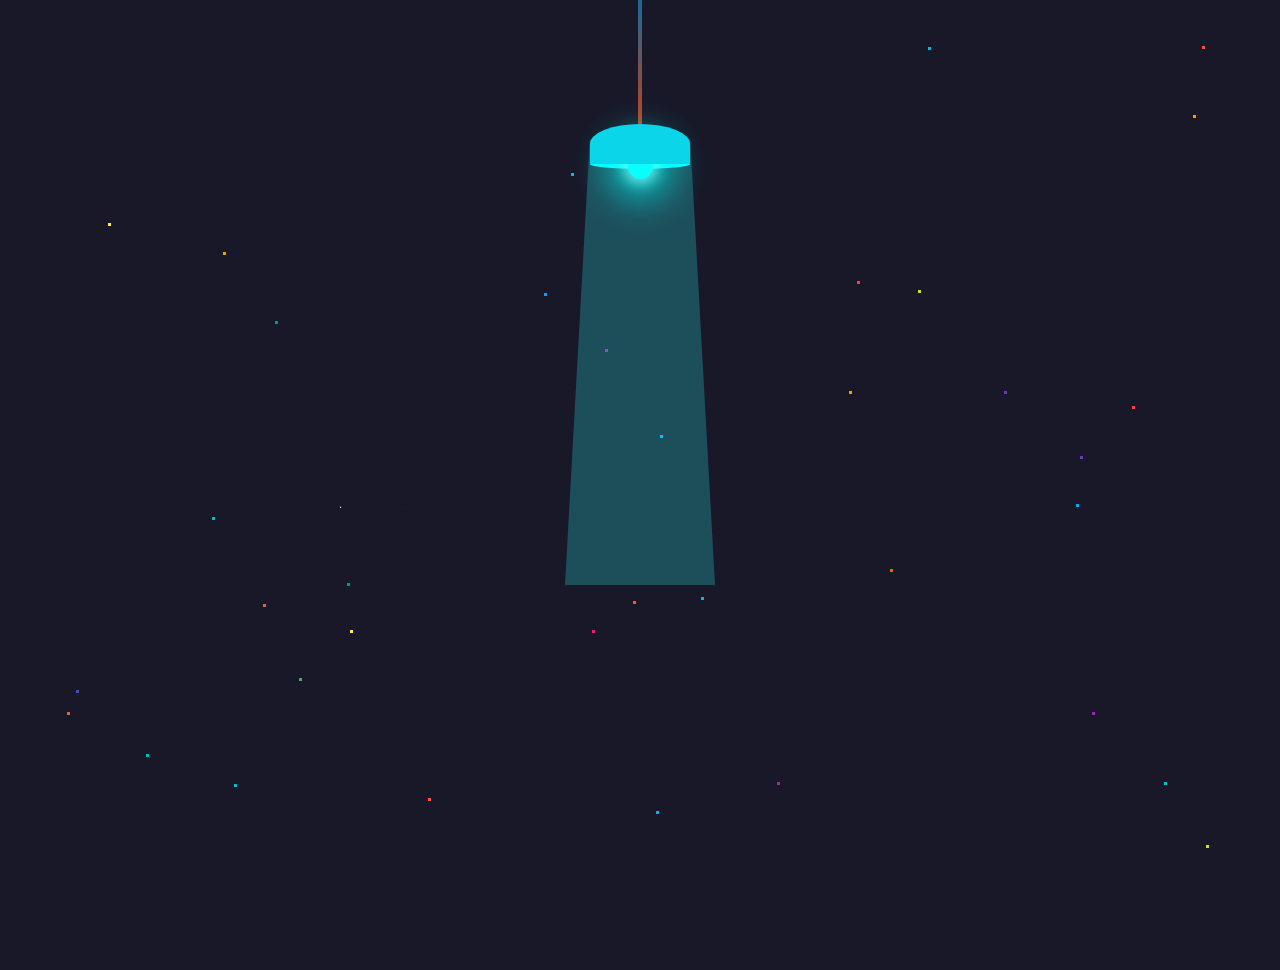
<file: index.html>
<!DOCTYPE html>
<html lang="en" >
<head>
  <meta charset="UTF-8">
  <title>positive </title>
  <link rel="stylesheet" href="./style.css">

</head>
<body>
<!-- partial:index.partial.html 
<a href="https://www.google.com/url?sa=t&rct=j&q=&esrc=s&source=web&cd=&cad=rja&uact=8&ved=2ahUKEwjU8I6kvsbwAhXd8HMBHYpgBgU4ChAWMAd6BAgGEAM&url=https%3A%2F%2Fwww.ftcab.com%2Franchi-to-kolkata-taxi.aspx&usg=AOvVaw1M8U0bTfqd9yaEEZQk0NHC" target="_blank"> -->
  <header class="top-header">
</header>

<!--dust particel-->
<div>
  <div class="starsec"></div>
  <div class="starthird"></div>
  <div class="starfourth"></div>
  <div class="starfifth"></div>
</div>
<!--Dust particle end--->


<div class="lamp__wrap">
  <div class="lamp">
    <div class="cable"></div>
    <div class="cover"></div>
    <div class="in-cover">
      <div class="bulb"></div>
    </div>
    <div class="light"></div>
  </div>
</div>
<!-- END Lamp -->
<section class="error">
  <!-- Content -->
  <div class="error__content">
    <div class="error__message message">
      <h1 class="message__title">YOU ARE AMAZING</h1>
      <p class="message__text">If you are positive, you’ll see opportunities instead of obstacles.</p>
 <!--   </div>
   <div class="error__nav e-nav">
      <a href="https://www.google.com/url?sa=t&rct=j&q=&esrc=s&source=web&cd=&cad=rja&uact=8&ved=2ahUKEwisr8GLiIHsAhXUX3wKHSQ9C944HhAWMAd6BAgIEAE&url=https%3A%2F%2Fwww.enationalelectronics.com%2F&usg=AOvVaw0CoGpfiGKRton9yE4Q8_Hv" target="_blanck" class="e-nav__link"></a>
    </div>
  </div> -->
  <!-- END Content -->

</section>

  </a>
<!-- partial -->
  
</body>
</html>
</file>
<file: style.css>
@charset "UTF-8";

/***********************************
			/* 1. BODY */
/***********************************/

* {
  margin: 0;
  padding: 0;
  -webkit-text-size-adjust: none;
}

html, body {
  height: 100%;
  overflow: hidden;
}

body {
  padding: 0;
  margin: 0;
  background: #181828;
  font-size: 14px;
  line-height: 1;
}

label {
  cursor: pointer;
}

a {
  margin: 0;
  padding: 0;
  vertical-align: baseline;
  background: transparent;
  text-decoration: none;
  color: #000;
}

input, select, button, textarea {
  margin: 0;
  font-size: 100%;
}

html, div, span, applet, object, iframe, h1, h2, h3, h4, h5, h6, p, blockquote, pre,
a, abbr, acronym, address, big, cite, code, del, dfn, em, font, img, ins, kbd, q, s, samp,
small, strike, strong, sub, sup, tt, var, b, u, i, center, dl, dt, dd, ol, ul, li,
fieldset, form, label, legend, table, caption, tbody, tfoot, thead, tr, th, td, input {
  border: 0;
  outline: 0;
  font-size: 100%;
  vertical-align: baseline;
  background: transparent;
}


.top-header:before {
    background-image: url(https://1.bp.blogspot.com/-gxsOcYWghHA/Xp_izTh4sFI/AAAAAAAAU8s/y637Fwg99qAuzW9na_NT_uApny8Vce95gCEwYBhgL/s1600/header-footer-gradient-bg.png);
}
.top-header:before {
    content: '';
    display: block;
    width: 100%;
    height: 4px;
    background-repeat: repeat-x;
    background-size: contain;
    position: absolute;
    top: 0;
    left: 0;
  opacity:0.5;
}


.starsec{
  content: " ";
    position: absolute;
    width: 3px;
    height: 3px;
    background: transparent;
   box-shadow: 571px 173px #00BCD4, 1732px 143px #00BCD4, 1745px 454px #FF5722, 234px 784px #00BCD4, 1793px 1123px #FF9800, 1076px 504px #03A9F4, 633px 601px #FF5722, 350px 630px #FFEB3B, 1164px 782px #00BCD4, 76px 690px #3F51B5, 1825px 701px #CDDC39, 1646px 578px #FFEB3B, 544px 293px #2196F3, 445px 1061px #673AB7, 928px 47px #00BCD4, 168px 1410px #8BC34A, 777px 782px #9C27B0, 1235px 1941px #9C27B0, 104px 1690px #8BC34A, 1167px 1338px #E91E63, 345px 1652px #009688, 1682px 1196px #F44336, 1995px 494px #8BC34A, 428px 798px #FF5722, 340px 1623px #F44336, 605px 349px #9C27B0, 1339px 1344px #673AB7, 1102px 1745px #3F51B5, 1592px 1676px #2196F3, 419px 1024px #FF9800, 630px 1033px #4CAF50, 1995px 1644px #00BCD4, 1092px 712px #9C27B0, 1355px 606px #F44336, 622px 1881px #CDDC39, 1481px 621px #9E9E9E, 19px 1348px #8BC34A, 864px 1780px #E91E63, 442px 1136px #2196F3, 67px 712px #FF5722, 89px 1406px #F44336, 275px 321px #009688, 592px 630px #E91E63, 1012px 1690px #9C27B0, 1749px 23px #673AB7, 94px 1542px #FFEB3B, 1201px 1657px #3F51B5, 1505px 692px #2196F3, 1799px 601px #03A9F4, 656px 811px #00BCD4, 701px 597px #00BCD4, 1202px 46px #FF5722, 890px 569px #FF5722, 1613px 813px #2196F3, 223px 252px #FF9800, 983px 1093px #F44336, 726px 1029px #FFC107, 1764px 778px #CDDC39, 622px 1643px #F44336, 174px 1559px #673AB7, 212px 517px #00BCD4, 340px 505px #FFF, 1700px 39px #FFF, 1768px 516px #F44336, 849px 391px #FF9800, 228px 1824px #FFF, 1119px 1680px #FFC107, 812px 1480px #3F51B5, 1438px 1585px #CDDC39, 137px 1397px #FFF, 1080px 456px #673AB7, 1208px 1437px #03A9F4, 857px 281px #F44336, 1254px 1306px #CDDC39, 987px 990px #4CAF50, 1655px 911px #00BCD4, 1102px 1216px #FF5722, 1807px 1044px #FFF, 660px 435px #03A9F4, 299px 678px #4CAF50, 1193px 115px #FF9800, 918px 290px #CDDC39, 1447px 1422px #FFEB3B, 91px 1273px #9C27B0, 108px 223px #FFEB3B, 146px 754px #00BCD4, 461px 1446px #FF5722, 1004px 391px #673AB7, 1529px 516px #F44336, 1206px 845px #CDDC39, 347px 583px #009688, 1102px 1332px #F44336, 709px 1756px #00BCD4, 1972px 248px #FFF, 1669px 1344px #FF5722, 1132px 406px #F44336, 320px 1076px #CDDC39, 126px 943px #FFEB3B, 263px 604px #FF5722, 1546px 692px #F44336;
  animation: animStar 150s linear infinite;
}

.starthird
{
  content: " ";
    position: absolute;
    width: 3px;
    height: 3px;
    background: transparent;
   box-shadow: 571px 173px #00BCD4, 1732px 143px #00BCD4, 1745px 454px #FF5722, 234px 784px #00BCD4, 1793px 1123px #FF9800, 1076px 504px #03A9F4, 633px 601px #FF5722, 350px 630px #FFEB3B, 1164px 782px #00BCD4, 76px 690px #3F51B5, 1825px 701px #CDDC39, 1646px 578px #FFEB3B, 544px 293px #2196F3, 445px 1061px #673AB7, 928px 47px #00BCD4, 168px 1410px #8BC34A, 777px 782px #9C27B0, 1235px 1941px #9C27B0, 104px 1690px #8BC34A, 1167px 1338px #E91E63, 345px 1652px #009688, 1682px 1196px #F44336, 1995px 494px #8BC34A, 428px 798px #FF5722, 340px 1623px #F44336, 605px 349px #9C27B0, 1339px 1344px #673AB7, 1102px 1745px #3F51B5, 1592px 1676px #2196F3, 419px 1024px #FF9800, 630px 1033px #4CAF50, 1995px 1644px #00BCD4, 1092px 712px #9C27B0, 1355px 606px #F44336, 622px 1881px #CDDC39, 1481px 621px #9E9E9E, 19px 1348px #8BC34A, 864px 1780px #E91E63, 442px 1136px #2196F3, 67px 712px #FF5722, 89px 1406px #F44336, 275px 321px #009688, 592px 630px #E91E63, 1012px 1690px #9C27B0, 1749px 23px #673AB7, 94px 1542px #FFEB3B, 1201px 1657px #3F51B5, 1505px 692px #2196F3, 1799px 601px #03A9F4, 656px 811px #00BCD4, 701px 597px #00BCD4, 1202px 46px #FF5722, 890px 569px #FF5722, 1613px 813px #2196F3, 223px 252px #FF9800, 983px 1093px #F44336, 726px 1029px #FFC107, 1764px 778px #CDDC39, 622px 1643px #F44336, 174px 1559px #673AB7, 212px 517px #00BCD4, 340px 505px #FFF, 1700px 39px #FFF, 1768px 516px #F44336, 849px 391px #FF9800, 228px 1824px #FFF, 1119px 1680px #FFC107, 812px 1480px #3F51B5, 1438px 1585px #CDDC39, 137px 1397px #FFF, 1080px 456px #673AB7, 1208px 1437px #03A9F4, 857px 281px #F44336, 1254px 1306px #CDDC39, 987px 990px #4CAF50, 1655px 911px #00BCD4, 1102px 1216px #FF5722, 1807px 1044px #FFF, 660px 435px #03A9F4, 299px 678px #4CAF50, 1193px 115px #FF9800, 918px 290px #CDDC39, 1447px 1422px #FFEB3B, 91px 1273px #9C27B0, 108px 223px #FFEB3B, 146px 754px #00BCD4, 461px 1446px #FF5722, 1004px 391px #673AB7, 1529px 516px #F44336, 1206px 845px #CDDC39, 347px 583px #009688, 1102px 1332px #F44336, 709px 1756px #00BCD4, 1972px 248px #FFF, 1669px 1344px #FF5722, 1132px 406px #F44336, 320px 1076px #CDDC39, 126px 943px #FFEB3B, 263px 604px #FF5722, 1546px 692px #F44336;
  animation: animStar 10s linear infinite;
}

.starfourth
{
  content: " ";
    position: absolute;
    width: 2px;
    height: 2px;
    background: transparent;
   box-shadow: 571px 173px #00BCD4, 1732px 143px #00BCD4, 1745px 454px #FF5722, 234px 784px #00BCD4, 1793px 1123px #FF9800, 1076px 504px #03A9F4, 633px 601px #FF5722, 350px 630px #FFEB3B, 1164px 782px #00BCD4, 76px 690px #3F51B5, 1825px 701px #CDDC39, 1646px 578px #FFEB3B, 544px 293px #2196F3, 445px 1061px #673AB7, 928px 47px #00BCD4, 168px 1410px #8BC34A, 777px 782px #9C27B0, 1235px 1941px #9C27B0, 104px 1690px #8BC34A, 1167px 1338px #E91E63, 345px 1652px #009688, 1682px 1196px #F44336, 1995px 494px #8BC34A, 428px 798px #FF5722, 340px 1623px #F44336, 605px 349px #9C27B0, 1339px 1344px #673AB7, 1102px 1745px #3F51B5, 1592px 1676px #2196F3, 419px 1024px #FF9800, 630px 1033px #4CAF50, 1995px 1644px #00BCD4, 1092px 712px #9C27B0, 1355px 606px #F44336, 622px 1881px #CDDC39, 1481px 621px #9E9E9E, 19px 1348px #8BC34A, 864px 1780px #E91E63, 442px 1136px #2196F3, 67px 712px #FF5722, 89px 1406px #F44336, 275px 321px #009688, 592px 630px #E91E63, 1012px 1690px #9C27B0, 1749px 23px #673AB7, 94px 1542px #FFEB3B, 1201px 1657px #3F51B5, 1505px 692px #2196F3, 1799px 601px #03A9F4, 656px 811px #00BCD4, 701px 597px #00BCD4, 1202px 46px #FF5722, 890px 569px #FF5722, 1613px 813px #2196F3, 223px 252px #FF9800, 983px 1093px #F44336, 726px 1029px #FFC107, 1764px 778px #CDDC39, 622px 1643px #F44336, 174px 1559px #673AB7, 212px 517px #00BCD4, 340px 505px #FFF, 1700px 39px #FFF, 1768px 516px #F44336, 849px 391px #FF9800, 228px 1824px #FFF, 1119px 1680px #FFC107, 812px 1480px #3F51B5, 1438px 1585px #CDDC39, 137px 1397px #FFF, 1080px 456px #673AB7, 1208px 1437px #03A9F4, 857px 281px #F44336, 1254px 1306px #CDDC39, 987px 990px #4CAF50, 1655px 911px #00BCD4, 1102px 1216px #FF5722, 1807px 1044px #FFF, 660px 435px #03A9F4, 299px 678px #4CAF50, 1193px 115px #FF9800, 918px 290px #CDDC39, 1447px 1422px #FFEB3B, 91px 1273px #9C27B0, 108px 223px #FFEB3B, 146px 754px #00BCD4, 461px 1446px #FF5722, 1004px 391px #673AB7, 1529px 516px #F44336, 1206px 845px #CDDC39, 347px 583px #009688, 1102px 1332px #F44336, 709px 1756px #00BCD4, 1972px 248px #FFF, 1669px 1344px #FF5722, 1132px 406px #F44336, 320px 1076px #CDDC39, 126px 943px #FFEB3B, 263px 604px #FF5722, 1546px 692px #F44336;
  animation: animStar 50s linear infinite;
}

.starfifth
{
  content: " ";
    position: absolute;
    width: 1px;
    height: 1px;
    background: transparent;
   box-shadow: 571px 173px #00BCD4, 1732px 143px #00BCD4, 1745px 454px #FF5722, 234px 784px #00BCD4, 1793px 1123px #FF9800, 1076px 504px #03A9F4, 633px 601px #FF5722, 350px 630px #FFEB3B, 1164px 782px #00BCD4, 76px 690px #3F51B5, 1825px 701px #CDDC39, 1646px 578px #FFEB3B, 544px 293px #2196F3, 445px 1061px #673AB7, 928px 47px #00BCD4, 168px 1410px #8BC34A, 777px 782px #9C27B0, 1235px 1941px #9C27B0, 104px 1690px #8BC34A, 1167px 1338px #E91E63, 345px 1652px #009688, 1682px 1196px #F44336, 1995px 494px #8BC34A, 428px 798px #FF5722, 340px 1623px #F44336, 605px 349px #9C27B0, 1339px 1344px #673AB7, 1102px 1745px #3F51B5, 1592px 1676px #2196F3, 419px 1024px #FF9800, 630px 1033px #4CAF50, 1995px 1644px #00BCD4, 1092px 712px #9C27B0, 1355px 606px #F44336, 622px 1881px #CDDC39, 1481px 621px #9E9E9E, 19px 1348px #8BC34A, 864px 1780px #E91E63, 442px 1136px #2196F3, 67px 712px #FF5722, 89px 1406px #F44336, 275px 321px #009688, 592px 630px #E91E63, 1012px 1690px #9C27B0, 1749px 23px #673AB7, 94px 1542px #FFEB3B, 1201px 1657px #3F51B5, 1505px 692px #2196F3, 1799px 601px #03A9F4, 656px 811px #00BCD4, 701px 597px #00BCD4, 1202px 46px #FF5722, 890px 569px #FF5722, 1613px 813px #2196F3, 223px 252px #FF9800, 983px 1093px #F44336, 726px 1029px #FFC107, 1764px 778px #CDDC39, 622px 1643px #F44336, 174px 1559px #673AB7, 212px 517px #00BCD4, 340px 505px #FFF, 1700px 39px #FFF, 1768px 516px #F44336, 849px 391px #FF9800, 228px 1824px #FFF, 1119px 1680px #FFC107, 812px 1480px #3F51B5, 1438px 1585px #CDDC39, 137px 1397px #FFF, 1080px 456px #673AB7, 1208px 1437px #03A9F4, 857px 281px #F44336, 1254px 1306px #CDDC39, 987px 990px #4CAF50, 1655px 911px #00BCD4, 1102px 1216px #FF5722, 1807px 1044px #FFF, 660px 435px #03A9F4, 299px 678px #4CAF50, 1193px 115px #FF9800, 918px 290px #CDDC39, 1447px 1422px #FFEB3B, 91px 1273px #9C27B0, 108px 223px #FFEB3B, 146px 754px #00BCD4, 461px 1446px #FF5722, 1004px 391px #673AB7, 1529px 516px #F44336, 1206px 845px #CDDC39, 347px 583px #009688, 1102px 1332px #F44336, 709px 1756px #00BCD4, 1972px 248px #FFF, 1669px 1344px #FF5722, 1132px 406px #F44336, 320px 1076px #CDDC39, 126px 943px #FFEB3B, 263px 604px #FF5722, 1546px 692px #F44336;
  animation: animStar 80s linear infinite;
}

@keyframes animStar
{
  0% {
    transform: translateY(0px);
}
  100% {
    transform: translateY(-2000px);
}
}



/* button {
  border: none;
  padding: 0;
  font-size: 0;
  line-height: 0;
  background: none;
  cursor: pointer;
}

:focus {
  outline: 0;
} */

.clearfix:before, .clearfix:after {
  content: "\0020";
  display: block;
  height: 0;
  visibility: hidden;
}

.clearfix:after {
  clear: both;
}

.clearfix {
  zoom: 1;
}

			/* 1. END BODY */
/***********************************/

/***********************************
			/* 2. CONTENT */
/***********************************/
/* 2.1. Section error */
.error {
  min-height: 100vh;
  position: relative;
  padding: 240px 0;
  box-sizing: border-box;
  width: 100%;
  height: 100%;
  text-align: center;
  margin-top: 70px;
}

.error__overlay {
  position: absolute;
  top: 0;
  left: 0;
  width: 100%;
  height: 100%;
  overflow: hidden;
}

.error__content {
  position: absolute;
  top: 50%;
  left: 50%;
  width: 100%;
  -webkit-transform: translate(-50%, -50%);
          transform: translate(-50%, -50%);
}

.error__message {
  text-align: center;
  color: #181828;
}

.message__title {
  font-family: 'Montserrat', sans-serif;
  font-weight: 900;
  text-transform: uppercase;
  letter-spacing: 5px;
   font-size: 5.6rem;
  padding-bottom: 40px;
  max-width: 960px;
  margin: 0 auto;
}

.message__text {
  font-family: 'Montserrat', sans-serif;
  line-height: 42px;
  font-size: 18px;
  padding: 0 60px;
  max-width: 680px;
  margin: auto;
}

.error__nav {
  max-width: 600px;
  margin: 40px auto 0;
  text-align: center;
}

.e-nav__form {
  position: relative;
  height: 45px;
  overflow: hidden;
  width: 170px;
  display: inline-block;
  vertical-align: top;
  border: 1px solid #212121;
  padding-left: 10px;
  padding-right: 46px;
}

.e-nav__icon {
  position: absolute;
  right: 15px;
  top: 50%;
  -webkit-transform: translateY(-50%);
          transform: translateY(-50%);
  color: #212121;
  -webkit-transition: color .25s ease;
  transition: color .25s ease;
}

.e-nav__link {
  height: 45px;
  line-height: 45px;
  width: 170px;
  display: inline-block;
  vertical-align: top;
  margin: 0 15px;
  border: 1px solid #181828;
  color: #181828;
  text-decoration: none;
  font-family: 'Montserrat', sans-serif;
  text-transform: uppercase;
  font-size: 11px;
  letter-spacing: .1rem;
  position: relative;
  overflow: hidden;
}

.e-nav__link:before {
  content: '';
  height: 200px;
  background: #212121;
  position: absolute;
  top: 70px;
  right: 70px;
  width: 260px;
  -webkit-transition: all .3s;
  transition: all .3s;
  -webkit-transform: rotate(50deg);
          transform: rotate(50deg);
}

.e-nav__link:after {
  -webkit-transition: all .3s;
  transition: all .3s;
  z-index: 999;
  position: relative;
}


.e-nav__link:hover:before {
  top: -60px;
  right: -50px;
}

.e-nav__link:hover {
  color: #fff;
}

.e-nav__link:nth-child(2):hover:after {
  color: #fff;
}
/* 2.1. END Section Error */

/* 2.2. Social style */
.error__social {
  position: absolute;
  top: 50%;
  -webkit-transform: translateY(-50%);
          transform: translateY(-50%);
  left: 20px;
  z-index: 10;
}

.e-social__list {
  margin: 0;
  padding: 0;
  list-style-type: none;
}

.e-social__icon {
  padding-bottom: 30px;
}

.e-social__icon:last-child {
  padding-bottom: 0;
}

.e-social__link {
  color: #fff;
  -webkit-transition: all .25s ease;
  transition: all .25s ease;
  display: block;
}

.e-social__link:hover {
  opacity: .7;
}
/* 2.2. END Social style */

/* 2.3. Lamp */
.lamp {
  position: absolute;
  left: 0px;
  right: 0px;
  top: 0px;
  margin: 0px auto;
  width: 300px;
  display: flex;
  flex-direction: column;
  align-items: center;
  transform-origin: center top;
  animation-timing-function: cubic-bezier(0.6, 0, 0.38, 1);
  animation: move 5.1s infinite;
}

@keyframes move {
  0% {
    transform: rotate(40deg);
  }
  50% {
    transform: rotate(-40deg);
  }
  100% {
    transform: rotate(40deg);
  }
}

.cable {
  width: 8px;
    height: 248px;
    background-image: linear-gradient(rgb(32 148 218 / 70%), rgb(193 65 25)), linear-gradient(rgba(0,0,0,0.7), rgba(0,0,0,0.7)), linear-gradient(rgba(0,0,0,0.7), rgba(0,0,0,0.7));
}

.cover {
  width: 200px;
  height: 80px;
  background: #0bd5e8;
  border-top-left-radius: 50%;
  border-top-right-radius: 50%;
  position: relative;
  z-index: 200;
}

.in-cover {
  width: 100%;
  max-width: 200px;
  height: 20px;
  border-radius: 100%;
  background: #08ffff;
  position: absolute;
  left: 0px;
  right: 0px;
  margin: 0px auto;
  bottom: -9px;
  z-index: 100;
}
.in-cover .bulb {
     width: 50px;
    height: 50px;
    background-color: #08fffa;
    border-radius: 50%;
    position: absolute;
    left: 0px;
    right: 0px;
    bottom: -20px;
    margin: 0px auto;
    -webkit-box-shadow: 0 0 15px 7px rgba(0,255,255,0.8), 0 0 40px 25px rgba(0,255,255,0.5), -75px 0 30px 15px rgba(0,255,255,0.2);
    box-shadow: 0 0 25px 7px rgb(127 255 255 / 80%), 0 0 64px 47px rgba(0,255,255,0.5), 0px 0 30px 15px rgba(0,255,255,0.2);
}


.light {
      width: 200px;
    height: 0px;
    border-bottom: 900px solid rgb(44 255 255 / 24%);
    border-left: 50px solid transparent;
    border-right: 50px solid transparent;
    position: absolute;
    left: 0px;
    right: 0px;
    top: 270px;
    margin: 0px auto;
    z-index: 1;
    border-radius: 90px 90px 0px 0px;
}
/* 2.3. END Lamp */
/***********************************
			/* 2. END CONTENT */
/***********************************/

/***********************************
			/* 3. RESPONSIVE */
/***********************************/
.error {
  overflow: hidden;
  max-height: 100vh;
}
@media (max-width: 1400px) { 
  .lamp {
    zoom: .5;
  }
  .error__content {
    top: 55%;
  }
  .message__title {
    font-size: 3.5rem;
  }
}
@media (max-width: 900px) {

  .message__title {
    font-size: 34px;

  }
  .error__content {
    top: 55%;
  }
  }
@media (max-width: 950px) {
  .lamp__wrap {
    max-height: 100vh;
    overflow: hidden;
    max-width: 100vw;
  }
  .error__social {
    bottom: 30px;
    top: auto;
    transform: none;
    width: 100%;
    position: fixed;
    left: 0;
  }
  .e-social__icon {
    display: inline-block;
    padding-right: 30px;
  }
  .e-social__icon:last-child {
    padding-right: 0;
  }
  .e-social__icon {
    padding-bottom: 0;
  }
}
@media (max-width: 750px) {
  body, html, {
    max-height: 100vh;
  }
   .error__content {
    position: static;
    margin: 0 auto;
    transform: none;
    padding-top: 300px;
  }
  .error {
    padding-top: 0;
    padding-bottom: 100px;
    height: 100vh;
  }
  }
@media (max-width: 650px) {
  .message__title {
    font-size: 36px;
    padding-bottom: 20px;
  }
  .message__text {
    font-size: 16px;
    line-height: 2;
    padding-right: 20px;
    padding-left: 20px;
  }
  .lamp {
    zoom: .6;
  }
  .error__content {
    padding-top: 180px;
  }
  }
@media (max-width: 480px) {

  .message__title {
    font-size: 30px;
  }
  .message__text {
    padding-left: 10px;
    padding-right: 10px;
    font-size: 15px;
  }
  .error__nav {
    margin-top: 20px;
  }
}
</file>
